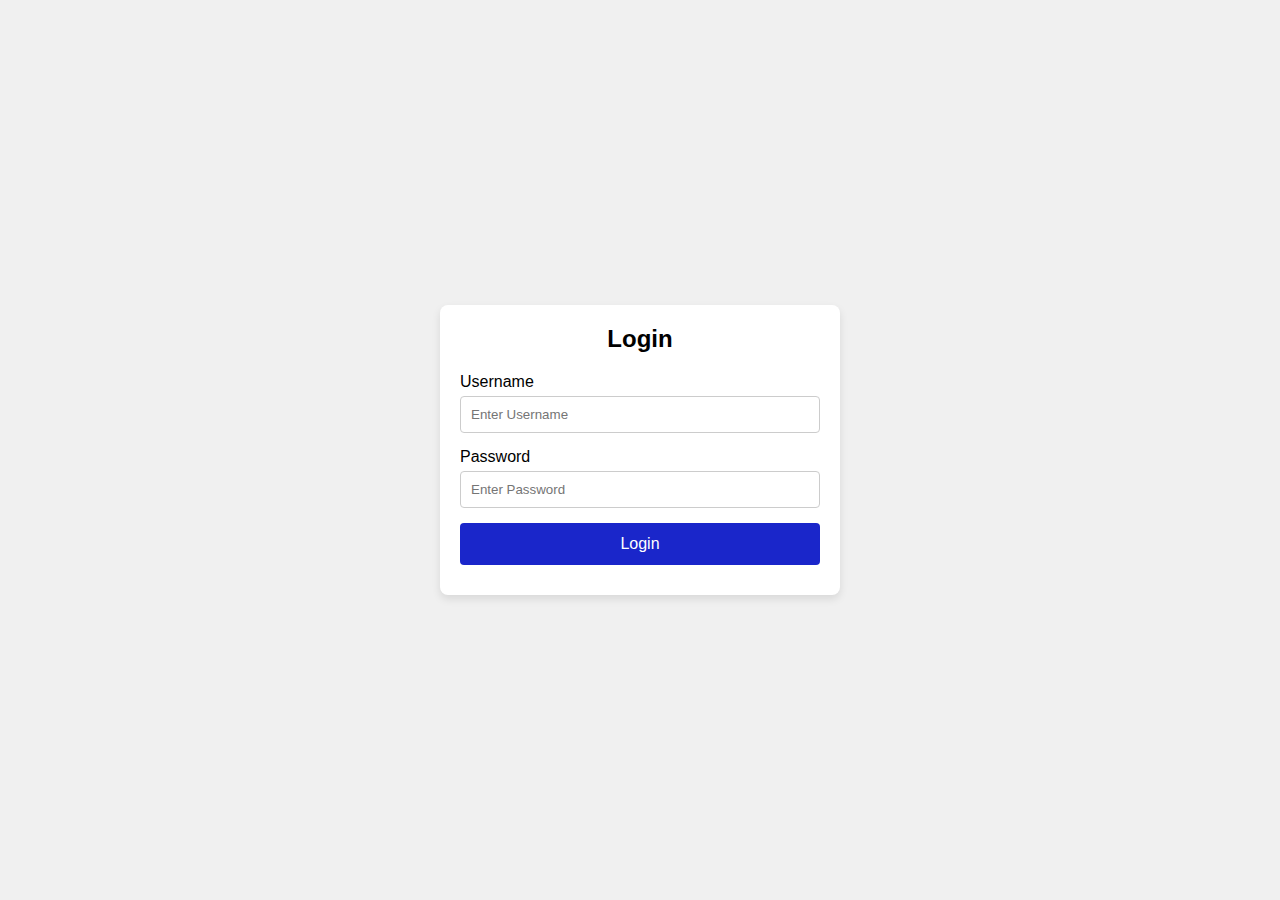
<file: exp1/index.html>
<!DOCTYPE html>
<html lang="en">
<head>
    <meta charset="UTF-8">
    <meta name="viewport" content="width=device-width, initial-scale=1.0">
    <title>Login Page</title>
    <link rel="stylesheet" href="style.css">
</head>
<body>
    <div class="login-container">
        <div class="login-box">
            <h2>Login</h2>
            <form id="loginForm">
                <div class="input-group">
                    <label for="username">Username</label>
                    <input type="text" id="username" name="username" placeholder="Enter Username" required>
                </div>
                <div class="input-group">
                    <label for="password">Password</label>
                    <input type="password" id="password" name="password" placeholder="Enter Password" required>
                </div>
                <div class="button-container">
                    <button type="submit" id="loginBtn">Login</button>
                </div>
                <div id="error-message"></div>
            </form>
        </div>
    </div>

    <script src="script.js"></script>
</body>
</html>
</file>
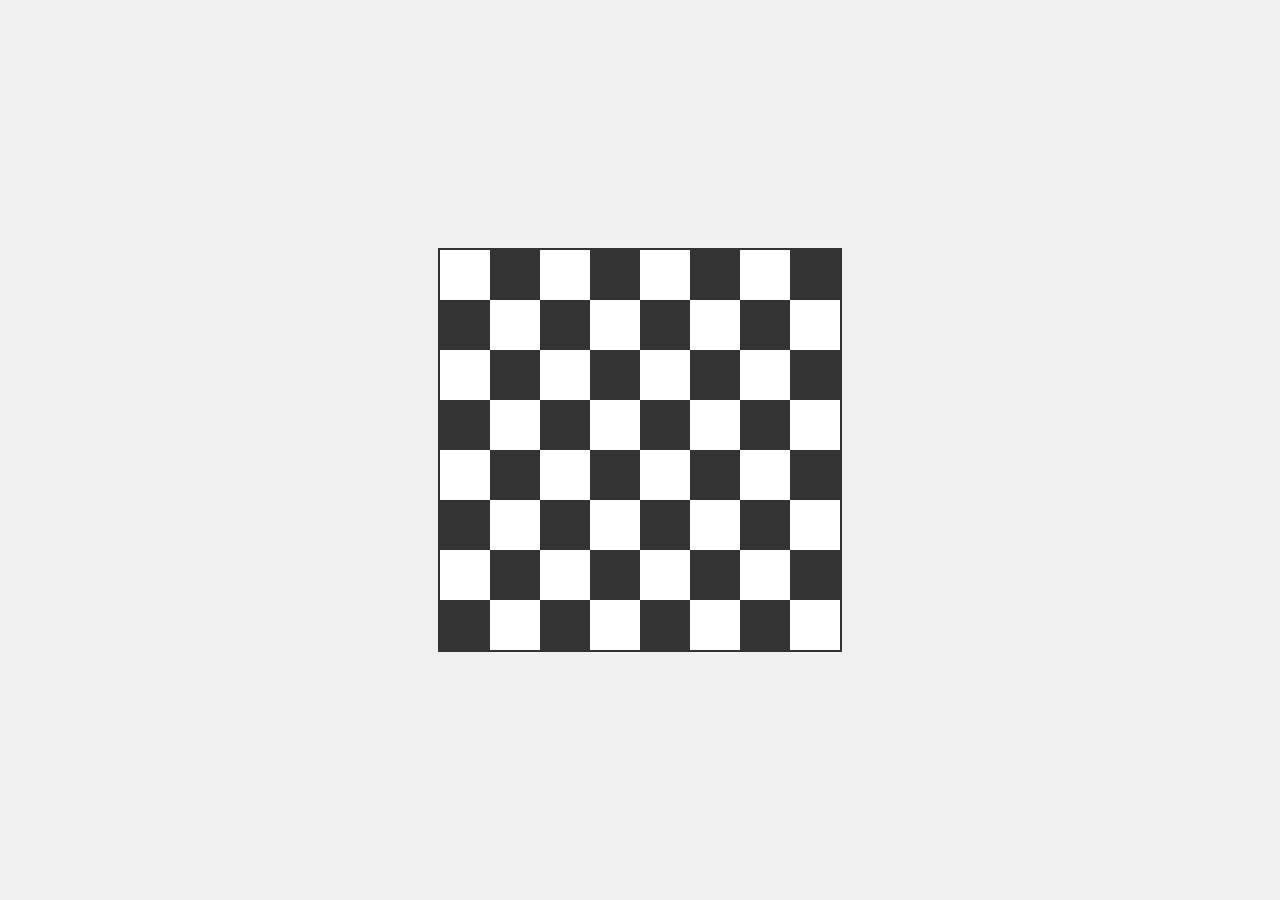
<file: exp2/index.html>
<!DOCTYPE html>
<html lang="en">
<head>
  <meta charset="UTF-8">
  <meta name="viewport" content="width=device-width, initial-scale=1.0">
  <title>Chessboard</title>
  <link rel="stylesheet" href="styles.css">
</head>
<body>
  <div class="chessboard">
    <div class="row">
      <div class="square white"></div>
      <div class="square black"></div>
      <div class="square white"></div>
      <div class="square black"></div>
      <div class="square white"></div>
      <div class="square black"></div>
      <div class="square white"></div>
      <div class="square black"></div>
    </div>
    <div class="row">
      <div class="square black"></div>
      <div class="square white"></div>
      <div class="square black"></div>
      <div class="square white"></div>
      <div class="square black"></div>
      <div class="square white"></div>
      <div class="square black"></div>
      <div class="square white"></div>
    </div>
    <div class="row">
      <div class="square white"></div>
      <div class="square black"></div>
      <div class="square white"></div>
      <div class="square black"></div>
      <div class="square white"></div>
      <div class="square black"></div>
      <div class="square white"></div>
      <div class="square black"></div>
    </div>
    <div class="row">
      <div class="square black"></div>
      <div class="square white"></div>
      <div class="square black"></div>
      <div class="square white"></div>
      <div class="square black"></div>
      <div class="square white"></div>
      <div class="square black"></div>
      <div class="square white"></div>
    </div>
    <div class="row">
      <div class="square white"></div>
      <div class="square black"></div>
      <div class="square white"></div>
      <div class="square black"></div>
      <div class="square white"></div>
      <div class="square black"></div>
      <div class="square white"></div>
      <div class="square black"></div>
    </div>
    <div class="row">
      <div class="square black"></div>
      <div class="square white"></div>
      <div class="square black"></div>
      <div class="square white"></div>
      <div class="square black"></div>
      <div class="square white"></div>
      <div class="square black"></div>
      <div class="square white"></div>
    </div>
    <div class="row">
      <div class="square white"></div>
      <div class="square black"></div>
      <div class="square white"></div>
      <div class="square black"></div>
      <div class="square white"></div>
      <div class="square black"></div>
      <div class="square white"></div>
      <div class="square black"></div>
    </div>
    <div class="row">
      <div class="square black"></div>
      <div class="square white"></div>
      <div class="square black"></div>
      <div class="square white"></div>
      <div class="square black"></div>
      <div class="square white"></div>
      <div class="square black"></div>
      <div class="square white"></div>
    </div>
  </div>
</body>
</html>
</file>
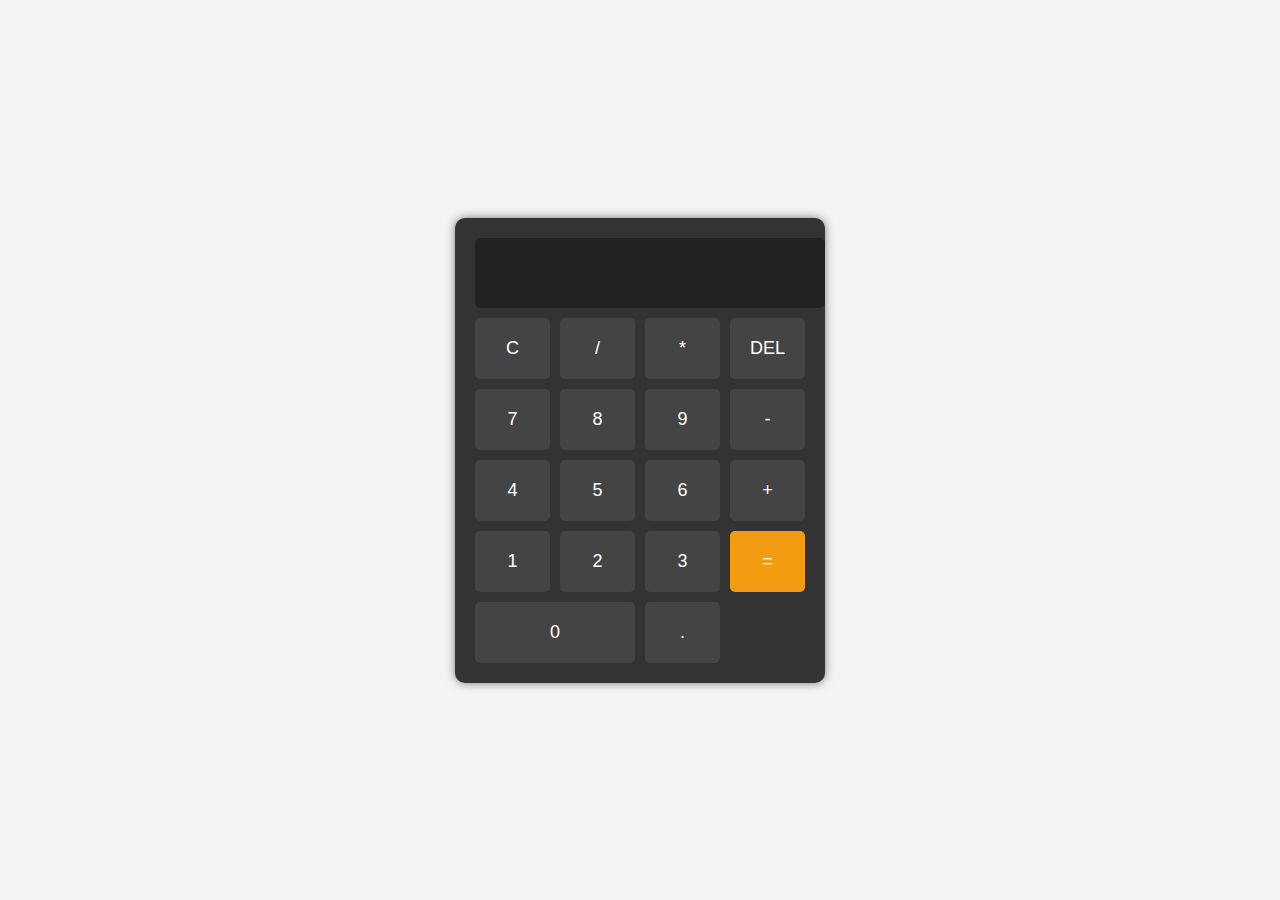
<file: exp3/index.html>
<!DOCTYPE html>
<html lang="en">
<head>
  <meta charset="UTF-8">
  <meta name="viewport" content="width=device-width, initial-scale=1.0">
  <title>Calculator</title>
  <link rel="stylesheet" href="styles.css">
</head>
<body>
  <div class="calculator">
    <input type="text" id="display" disabled>
    <div class="buttons">
      <button onclick="clearDisplay()">C</button>
      <button onclick="appendToDisplay('/')">/</button>
      <button onclick="appendToDisplay('*')">*</button>
      <button onclick="deleteLast()">DEL</button>
      <button onclick="appendToDisplay('7')">7</button>
      <button onclick="appendToDisplay('8')">8</button>
      <button onclick="appendToDisplay('9')">9</button>
      <button onclick="appendToDisplay('-')">-</button>
      <button onclick="appendToDisplay('4')">4</button>
      <button onclick="appendToDisplay('5')">5</button>
      <button onclick="appendToDisplay('6')">6</button>
      <button onclick="appendToDisplay('+')">+</button>
      <button onclick="appendToDisplay('1')">1</button>
      <button onclick="appendToDisplay('2')">2</button>
      <button onclick="appendToDisplay('3')">3</button>
      <button onclick="calculate()" class="equals">=</button>
      <button onclick="appendToDisplay('0')" class="zero">0</button>
      <button onclick="appendToDisplay('.')">.</button>
    </div>
  </div>
  <script src="script.js"></script>
</body>
</html>
</file>
<file: exp1/style.css>
/* General Styles */
* {
      margin: 0;
      padding: 0;
      box-sizing: border-box;
  }
  
  body {
      font-family: Arial, sans-serif;
      background-color: #f0f0f0;
      display: flex;
      justify-content: center;
      align-items: center;
      height: 100vh;
  }
  
  .login-container {
      display: flex;
      justify-content: center;
      align-items: center;
      width: 100%;
  }
  
  .login-box {
      background-color: #fff;
      padding: 20px;
      box-shadow: 0px 4px 8px rgba(0, 0, 0, 0.1);
      width: 100%;
      max-width: 400px;
      border-radius: 8px;
  }
  
  h2 {
      text-align: center;
      margin-bottom: 20px;
  }
  
  .input-group {
      margin-bottom: 15px;
  }
  
  input[type="text"], input[type="password"] {
      width: 100%;
      padding: 10px;
      border: 1px solid #ccc;
      border-radius: 4px;
      margin-top: 5px;
  }
  
  button {
      width: 100%;
      padding: 12px;
      background-color: #1a26ca;
      border: none;
      color: white;
      font-size: 16px;
      border-radius: 4px;
      cursor: pointer;
  }
  
  button:hover {
      background-color: #1a26ca;
  }
  
  #error-message {
      color: red;
      text-align: center;
      margin-top: 10px;
  }
  
  /* Media Queries for responsiveness */
  @media (max-width: 768px) {
      .login-box {
          width: 80%;
      }
  }
  
  @media (max-width: 480px) {
      .login-box {
          width: 90%;
      }
  }
</file>
<file: exp2/styles.css>
/* General Styles */
body {
    display: flex;
    justify-content: center;
    align-items: center;
    height: 100vh;
    margin: 0;
    background-color: #f0f0f0;
  }
  
  /* Chessboard Container */
  .chessboard {
    display: flex;
    flex-direction: column;
    border: 2px solid #333;
  }
  
  /* Row Styling */
  .row {
    display: flex;
  }
  
  /* Square Styling */
  .square {
    width: 50px;
    height: 50px;
  }
  
  /* Alternate Colors for Squares */
  .white {
    background-color: #fff;
  }
  
  .black {
    background-color: #333;
  }
</file>
<file: exp3/styles.css>
/* styles.css */
body {
      display: flex;
      justify-content: center;
      align-items: center;
      height: 100vh;
      margin: 0;
      background-color: #f4f4f4;
      font-family: Arial, sans-serif;
    }
    
    .calculator {
      background-color: #333;
      padding: 20px;
      border-radius: 10px;
      box-shadow: 0 0 10px rgba(0, 0, 0, 0.5);
    }
    
    #display {
      width: 100%;
      height: 50px;
      background-color: #222;
      color: #fff;
      border: none;
      text-align: right;
      padding: 10px;
      font-size: 24px;
      border-radius: 5px;
      margin-bottom: 10px;
    }
    
    .buttons {
      display: grid;
      grid-template-columns: repeat(4, 1fr);
      gap: 10px;
    }
    
    button {
      padding: 20px;
      font-size: 18px;
      border: none;
      border-radius: 5px;
      background-color: #444;
      color: #fff;
      cursor: pointer;
      transition: background-color 0.2s;
    }
    
    button:hover {
      background-color: #555;
    }
    
    .equals {
      grid-column: span 1;
      background-color: #f39c12;
    }
    
    .equals:hover {
      background-color: #e67e22;
    }
    
    .zero {
      grid-column: span 2;
    }
    
    button:active {
      background-color: #666;
    }
</file>
